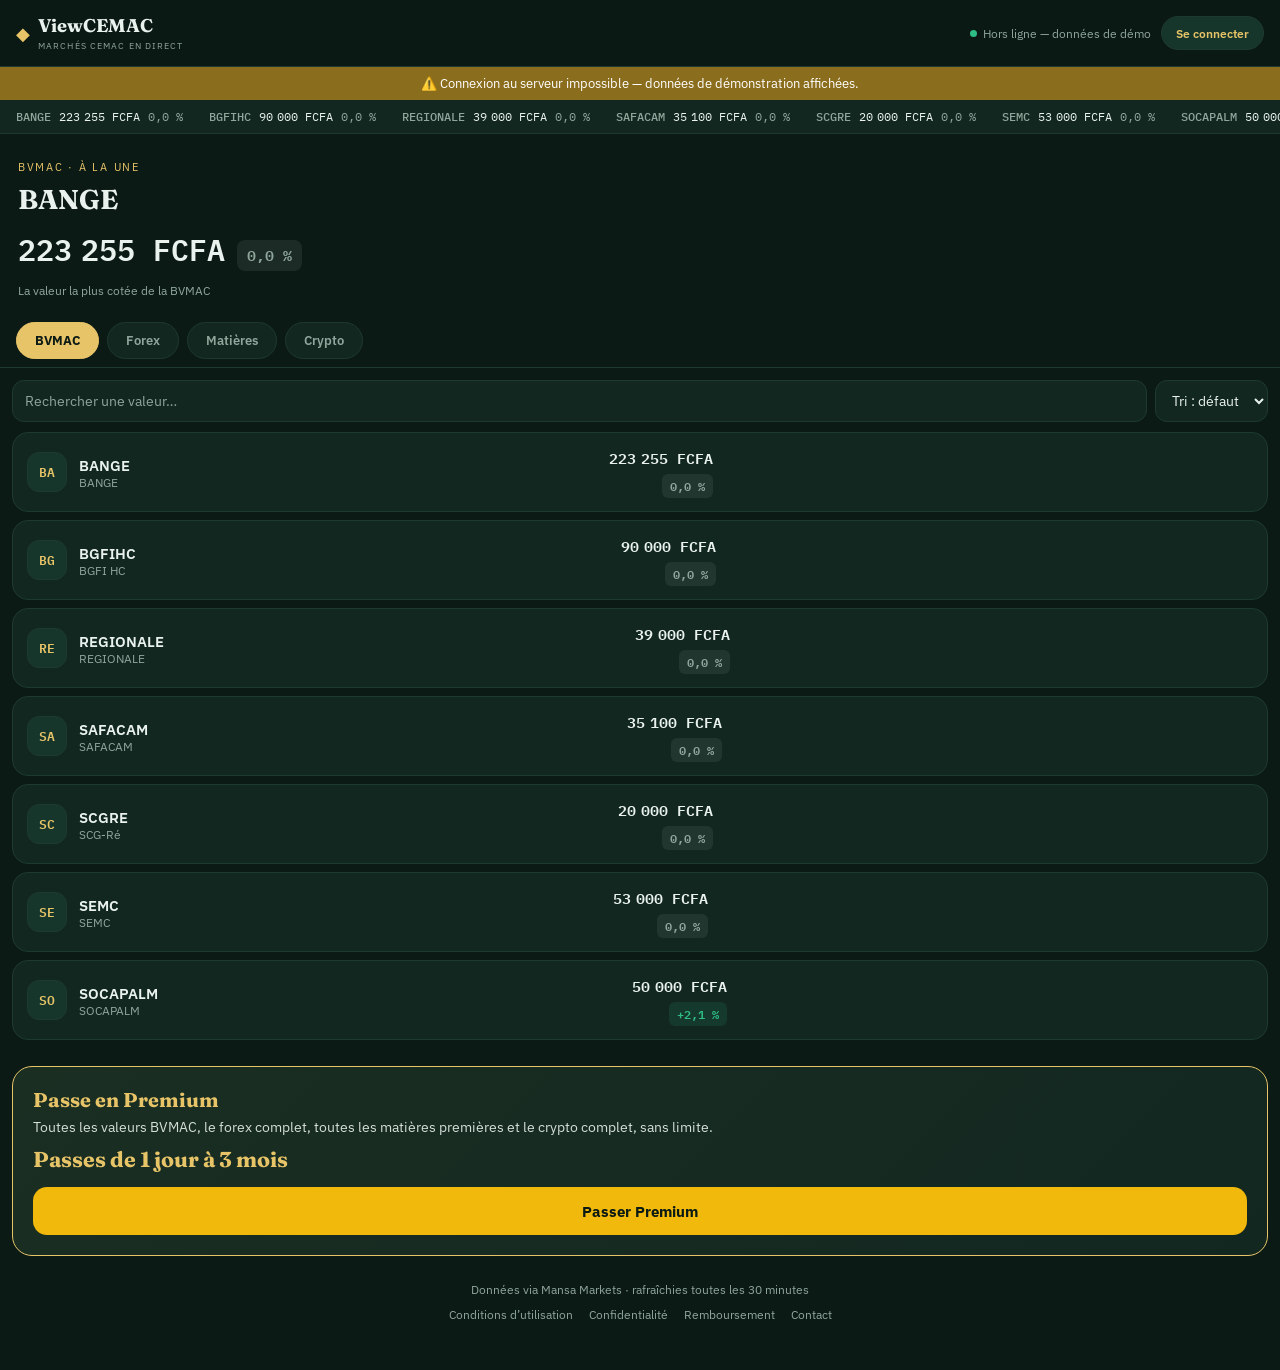
<file: index.html>
<!DOCTYPE html>
<html lang="fr">
<head>
  <meta charset="UTF-8" />
  <meta name="viewport" content="width=device-width, initial-scale=1, viewport-fit=cover" />
  <meta name="theme-color" content="#0C1A15" />
  <meta name="description" content="ViewCEMAC — Cotations BVMAC en direct, forex USD/XAF, matières premières et cryptomonnaies pour la zone CEMAC." />

  <!-- ✅ #18 SEO / Open Graph -->
  <meta property="og:title" content="ViewCEMAC — Le regard sur les marchés CEMAC" />
  <meta property="og:description" content="Cotations BVMAC en direct, forex USD/XAF, matières premières et cryptomonnaies pour la zone CEMAC." />
  <meta property="og:url" content="https://viewcemac.vercel.app" />
  <meta property="og:image" content="https://viewcemac.vercel.app/icons/viewcemac-icon-512.png" />
  <meta property="og:type" content="website" />
  <meta name="twitter:card" content="summary_large_image" />
  <meta name="twitter:title" content="ViewCEMAC — Le regard sur les marchés CEMAC" />
  <meta name="twitter:description" content="Cotations BVMAC en direct, forex USD/XAF, matières premières et cryptomonnaies pour la zone CEMAC." />
  <meta name="twitter:image" content="https://viewcemac.vercel.app/icons/viewcemac-icon-512.png" />

  <title>ViewCEMAC — Le regard sur les marchés CEMAC</title>

  <link rel="manifest" href="manifest.json" />
  <link rel="apple-touch-icon" href="icons/viewcemac-icon-192.png" />
  <link rel="icon" href="icons/viewcemac-icon-192.png" />

  <link rel="preconnect" href="https://fonts.googleapis.com" />
  <link rel="preconnect" href="https://fonts.gstatic.com" crossorigin />
  <link href="https://fonts.googleapis.com/css2?family=Fraunces:opsz,wght@9..144,400;9..144,600;9..144,700&family=IBM+Plex+Sans:wght@400;500;600;700&family=IBM+Plex+Mono:wght@400;500;600&display=swap" rel="stylesheet" />

  <link rel="stylesheet" href="styles.css" />

  <!-- ✅ Pages légales : styles du footer (exigés par le prestataire de paiement) -->
  <style>
    .legal-links {
      display: flex; flex-wrap: wrap; justify-content: center; gap: 6px 16px;
      margin-top: 10px; font-size: 0.72rem;
    }
    .legal-links a { color: var(--dim); text-decoration: none; }
    .legal-links a:hover, .legal-links a:active { color: var(--gold); }
  </style>
</head>
<body>

  <header class="app-header">
    <div class="brand">
      <div class="brand-row">
        <span class="brand-mark" aria-hidden="true">◆</span>
        <div>
          <span class="brand-name">ViewCEMAC</span>
          <span class="brand-slogan">Marchés CEMAC en direct</span>
        </div>
      </div>
    </div>
    <div class="header-right">
      <div class="freshness" id="freshness">
        <span class="dot" aria-hidden="true"></span>
        <span id="freshness-text">Mise à jour…</span>
      </div>
      <button class="account-link" id="password-link" style="display:none" title="Changer le mot de passe">🔑</button>
      <button class="account-link" id="account-link">Compte</button>
    </div>
  </header>

  <section class="pulse-strip" aria-label="Le pouls CEMAC">
    <div class="pulse-track" id="pulse-track"></div>
  </section>

  <main>
    <section class="hero" id="hero">
      <p class="hero-eyebrow">BVMAC · À la une</p>
      <h1 class="hero-name" id="hero-name">—</h1>
      <div class="hero-figures">
        <span class="hero-price" id="hero-price">—</span>
        <span class="hero-change flat" id="hero-change">—</span>
      </div>
      <!-- ✅ #9 : libellé honnête — on ne peut pas calculer la capitalisation
           sans le nombre d'actions, donc le hero met en avant la valeur au
           cours le plus élevé (la "plus cotée"). -->
      <p class="hero-note">La valeur la plus cotée de la BVMAC</p>
    </section>

    <nav class="tabs" aria-label="Marchés">
      <button class="tab is-active" data-market="bvmac">BVMAC</button>
      <button class="tab" data-market="forex">Forex</button>
      <button class="tab" data-market="matieres">Matières</button>
      <!-- ✅ Onglet Crypto : le backend /api/marches/crypto et app.js le gèrent déjà -->
      <button class="tab" data-market="crypto">Crypto</button>
    </nav>

    <!-- ✅ #16 : recherche + tri -->
    <div class="toolbar" role="search">
      <input type="search" id="search-input" placeholder="Rechercher une valeur…" aria-label="Rechercher une valeur" />
      <select id="sort-select" aria-label="Trier les valeurs">
        <option value="default">Tri : défaut</option>
        <option value="name">Nom A→Z</option>
        <option value="price-desc">Cours ↓</option>
        <option value="price-asc">Cours ↑</option>
        <option value="change">Variation</option>
      </select>
    </div>

    <section class="list" id="list" aria-live="polite"></section>

    <section class="premium-card">
      <p class="premium-title">Passe en Premium</p>
      <p class="premium-copy">Toutes les valeurs BVMAC, le forex complet, toutes les matières premières et le crypto complet, sans limite.</p>
      <p class="premium-price">Passes de 1 jour à 3 mois</p>
      <button class="premium-cta">Passer Premium</button>
    </section>
  </main>

  <!-- ✅ Pages légales visibles depuis l’accueil (exigence pawaPay / conformité) -->
  <footer class="app-footer">
    <p>Données via Mansa Markets · rafraîchies toutes les 30 minutes</p>
    <nav class="legal-links" aria-label="Informations légales">
      <a href="/conditions.html">Conditions d’utilisation</a>
      <a href="/privacy.html">Confidentialité</a>
      <a href="/remboursement.html">Remboursement</a>
      <a href="/contact.html">Contact</a>
    </nav>
  </footer>

  <script src="app.js"></script>
</body>
</html>
</file>
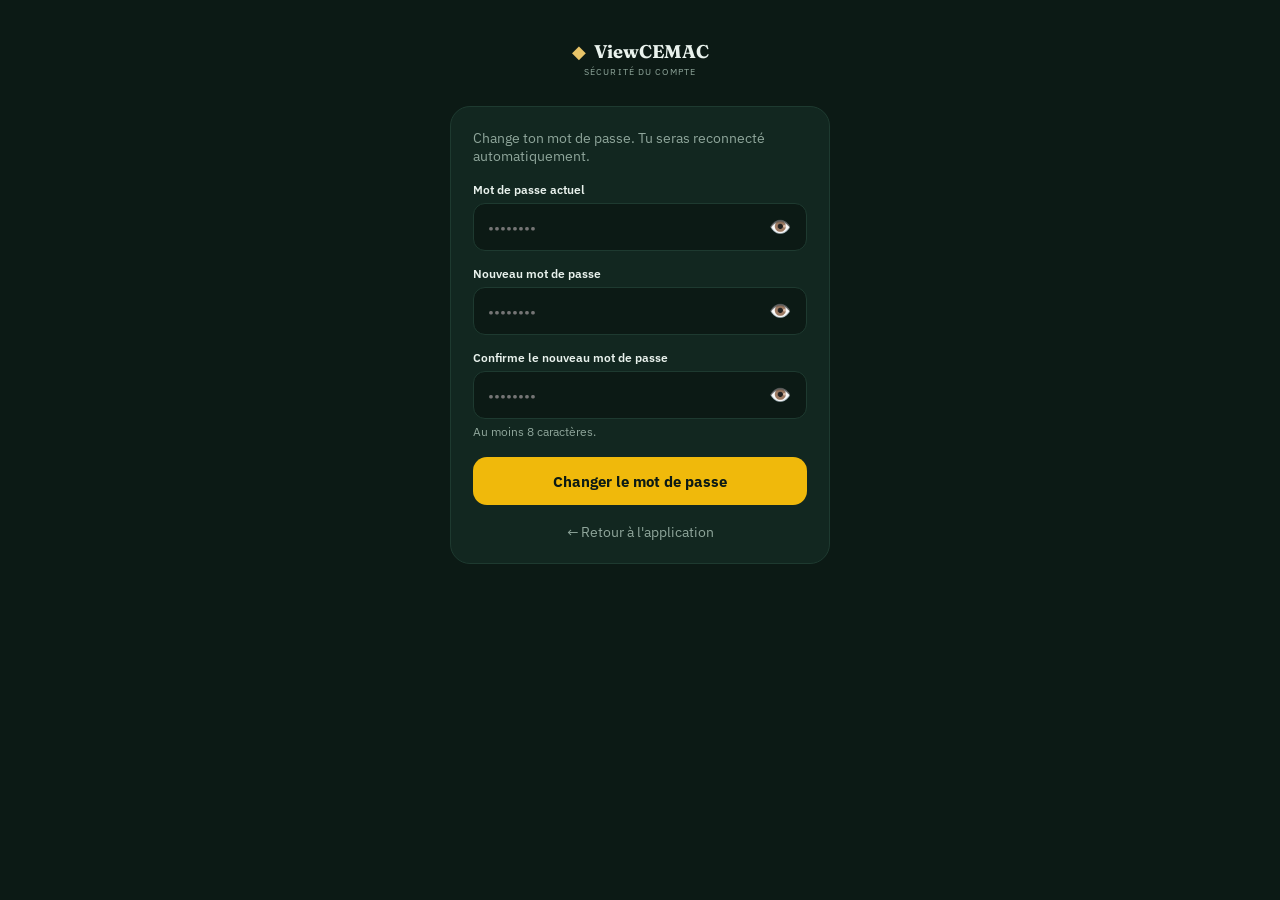
<file: compte.html>
<!DOCTYPE html>
<html lang="fr">
<head>
  <meta charset="UTF-8" />
  <meta name="viewport" content="width=device-width, initial-scale=1, viewport-fit=cover" />
  <meta name="theme-color" content="#0C1A15" />
  <title>ViewCEMAC — Changer le mot de passe</title>
  <link rel="manifest" href="manifest.json" />
  <link rel="apple-touch-icon" href="icons/viewcemac-icon-192.png" />
  <link rel="icon" href="icons/viewcemac-icon-192.png" />
  <link rel="preconnect" href="https://fonts.googleapis.com" />
  <link rel="preconnect" href="https://fonts.gstatic.com" crossorigin />
  <link href="https://fonts.googleapis.com/css2?family=Fraunces:opsz,wght@9..144,400;9..144,600;9..144,700&family=IBM+Plex+Sans:wght@400;500;600;700&family=IBM+Plex+Mono:wght@400;500&display=swap" rel="stylesheet" />
  <link rel="stylesheet" href="styles.css" />
</head>
<body class="auth-body">
  <main class="auth-main">
    <div class="auth-brand">
      <div class="brand-row" style="justify-content:center">
        <span class="brand-mark" aria-hidden="true">◆</span>
        <span class="brand-name">ViewCEMAC</span>
      </div>
      <span class="brand-slogan">Sécurité du compte</span>
    </div>

    <div class="auth-card">
      <p class="auth-subtitle">Change ton mot de passe. Tu seras reconnecté automatiquement.</p>

      <form id="pwd-form" class="auth-form">
        <label class="auth-label" for="ancien">Mot de passe actuel</label>
        <input class="auth-input" type="password" id="ancien" name="ancien"
               placeholder="••••••••" autocomplete="current-password" required />

        <label class="auth-label" for="nouveau">Nouveau mot de passe</label>
        <input class="auth-input" type="password" id="nouveau" name="nouveau"
               placeholder="••••••••" autocomplete="new-password" minlength="8" required />

        <label class="auth-label" for="confirmation">Confirme le nouveau mot de passe</label>
        <input class="auth-input" type="password" id="confirmation" name="confirmation"
               placeholder="••••••••" autocomplete="new-password" minlength="8" required />

        <p class="auth-hint">Au moins 8 caractères.</p>

        <div class="auth-error" id="pwd-error" role="alert"></div>

        <button type="submit" class="auth-submit" id="pwd-submit">Changer le mot de passe</button>
      </form>

      <p style="text-align:center;margin-top:16px">
        <a href="/" style="color:var(--dim);font-size:0.85rem;text-decoration:none">← Retour à l'application</a>
      </p>
    </div>
  </main>

  <!-- ✅ SÉCURITÉ : script externe (requis par la Content-Security-Policy) -->
  <script src="compte.js"></script>
</body>
</html>
</file>
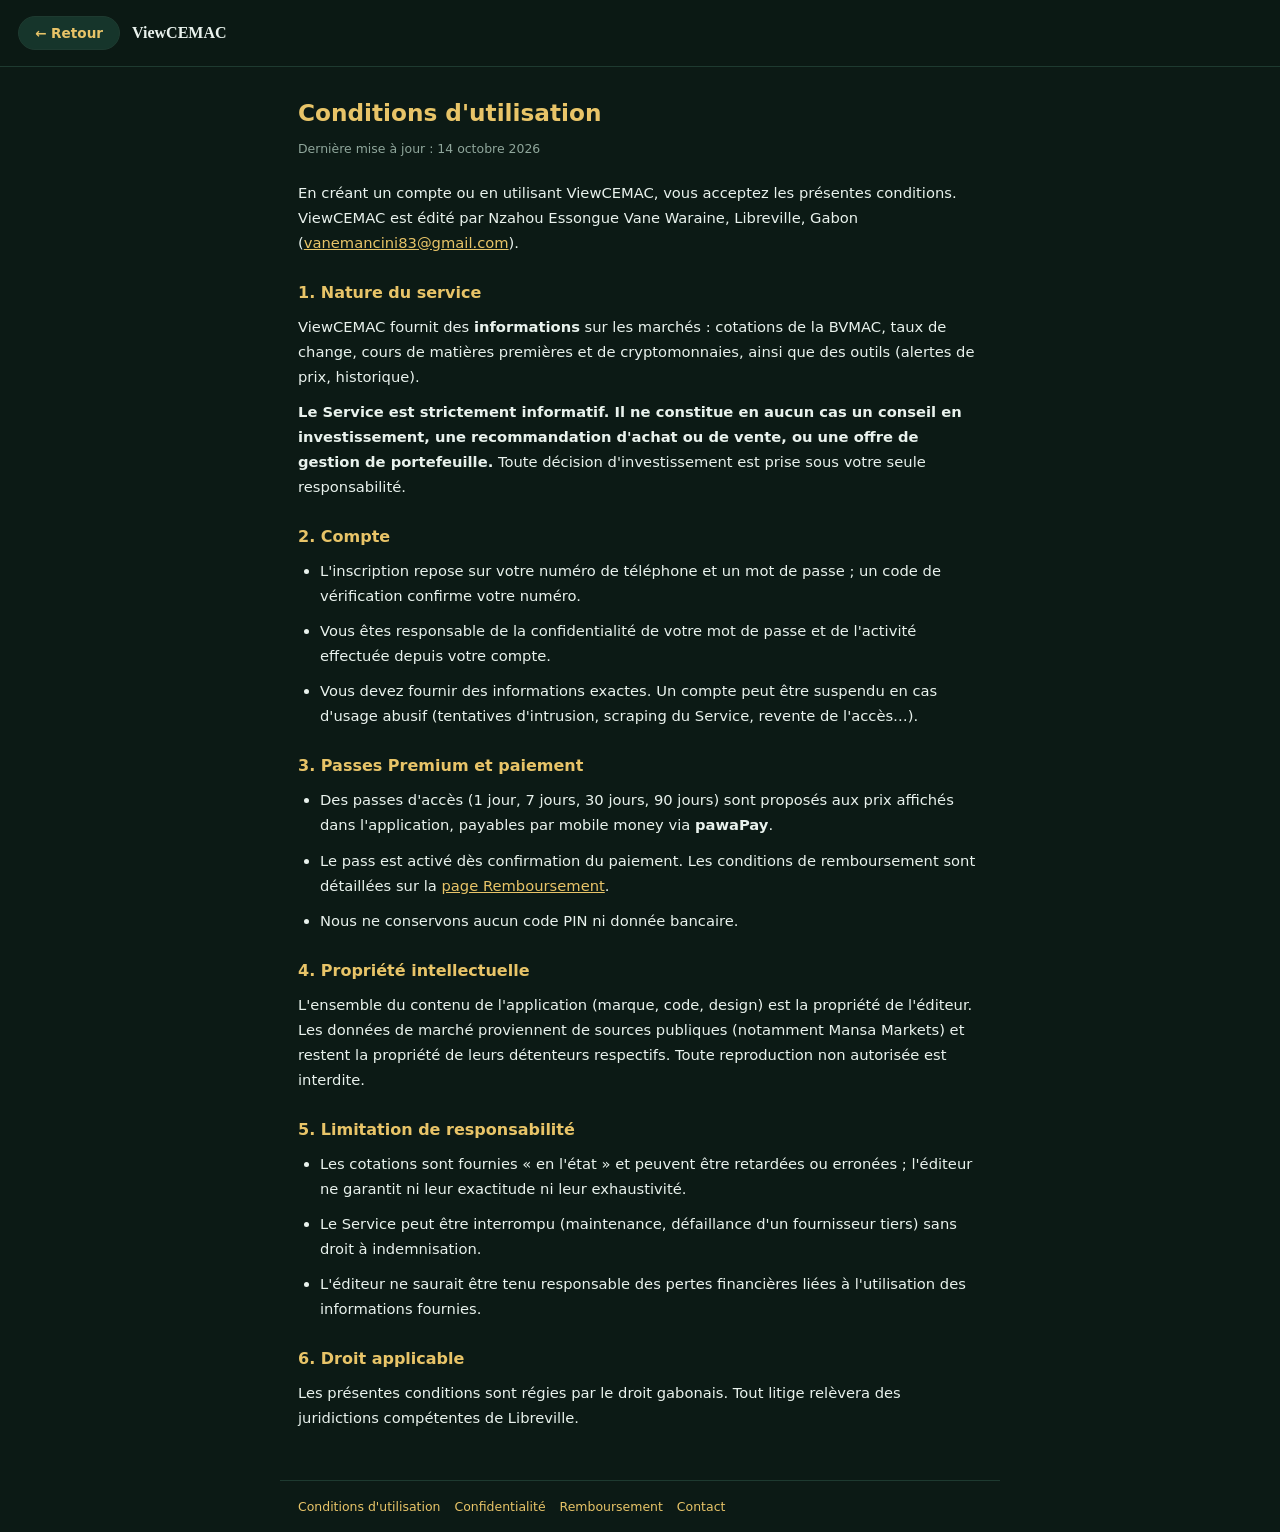
<file: conditions.html>
<!DOCTYPE html>
<html lang="fr">
<head>
  <meta charset="UTF-8" />
  <meta name="viewport" content="width=device-width, initial-scale=1" />
  <meta name="theme-color" content="#0C1A15" />
  <meta name="description" content="Conditions d'utilisation — ViewCEMAC" />
  <title>Conditions d'utilisation — ViewCEMAC</title>

  <style>
    :root { --bg:#0C1A15; --panel:#122720; --border:#1E3A30; --gold:#E8C468; --text:#E9F2ED; --dim:#8FA69B; }
    * { margin:0; padding:0; box-sizing:border-box; }
    body { background:var(--bg); color:var(--text); font-family:'IBM Plex Sans',system-ui,-apple-system,sans-serif; min-height:100vh; }
    header { display:flex; align-items:center; gap:12px; padding:16px 18px; border-bottom:1px solid var(--border); position:sticky; top:0; background:rgba(12,26,21,.95); backdrop-filter:blur(8px); }
    .back { background:#16352B; border:1px solid var(--border); color:var(--gold); font-size:.85rem; font-weight:600; padding:8px 16px; border-radius:999px; text-decoration:none; }
    .brand { font-family:Georgia,serif; font-weight:700; }
    main { max-width:720px; margin:0 auto; padding:26px 18px 40px; line-height:1.7; font-size:.92rem; }
    h1 { font-size:1.45rem; color:var(--gold); margin-bottom:6px; }
    .maj { color:var(--dim); font-size:.78rem; margin-bottom:20px; }
    h2 { font-size:1rem; color:var(--gold); margin:24px 0 8px; }
    p, li { margin-bottom:10px; }
    ul, ol { padding-left:22px; margin-bottom:12px; }
    strong { color:var(--text); }
    a { color:var(--gold); }
    footer { max-width:720px; margin:0 auto; padding:18px; border-top:1px solid var(--border); display:flex; flex-wrap:wrap; gap:14px; font-size:.78rem; color:var(--dim); }
    footer a { color:var(--gold); text-decoration:none; }
  </style>

</head>
<body>
  <header>
    <a class="back" href="/">← Retour</a>
    <span class="brand">ViewCEMAC</span>
  </header>

  <main>
    <h1>Conditions d'utilisation</h1>
    <p class="maj">Dernière mise à jour : 14 octobre 2026</p>

    <p>En créant un compte ou en utilisant ViewCEMAC, vous acceptez les présentes conditions. ViewCEMAC est édité par Nzahou Essongue Vane Waraine, Libreville, Gabon (<a href="mailto:vanemancini83@gmail.com">vanemancini83@gmail.com</a>).</p>

    <h2>1. Nature du service</h2>
    <p>ViewCEMAC fournit des <strong>informations</strong> sur les marchés : cotations de la BVMAC, taux de change, cours de matières premières et de cryptomonnaies, ainsi que des outils (alertes de prix, historique).</p>
    <p><strong>Le Service est strictement informatif. Il ne constitue en aucun cas un conseil en investissement, une recommandation d'achat ou de vente, ou une offre de gestion de portefeuille.</strong> Toute décision d'investissement est prise sous votre seule responsabilité.</p>

    <h2>2. Compte</h2>
    <ul>
      <li>L'inscription repose sur votre numéro de téléphone et un mot de passe ; un code de vérification confirme votre numéro.</li>
      <li>Vous êtes responsable de la confidentialité de votre mot de passe et de l'activité effectuée depuis votre compte.</li>
      <li>Vous devez fournir des informations exactes. Un compte peut être suspendu en cas d'usage abusif (tentatives d'intrusion, scraping du Service, revente de l'accès…).</li>
    </ul>

    <h2>3. Passes Premium et paiement</h2>
    <ul>
      <li>Des passes d'accès (1 jour, 7 jours, 30 jours, 90 jours) sont proposés aux prix affichés dans l'application, payables par mobile money via <strong>pawaPay</strong>.</li>
      <li>Le pass est activé dès confirmation du paiement. Les conditions de remboursement sont détaillées sur la <a href="/remboursement.html">page Remboursement</a>.</li>
      <li>Nous ne conservons aucun code PIN ni donnée bancaire.</li>
    </ul>

    <h2>4. Propriété intellectuelle</h2>
    <p>L'ensemble du contenu de l'application (marque, code, design) est la propriété de l'éditeur. Les données de marché proviennent de sources publiques (notamment Mansa Markets) et restent la propriété de leurs détenteurs respectifs. Toute reproduction non autorisée est interdite.</p>

    <h2>5. Limitation de responsabilité</h2>
    <ul>
      <li>Les cotations sont fournies « en l'état » et peuvent être retardées ou erronées ; l'éditeur ne garantit ni leur exactitude ni leur exhaustivité.</li>
      <li>Le Service peut être interrompu (maintenance, défaillance d'un fournisseur tiers) sans droit à indemnisation.</li>
      <li>L'éditeur ne saurait être tenu responsable des pertes financières liées à l'utilisation des informations fournies.</li>
    </ul>

    <h2>6. Droit applicable</h2>
    <p>Les présentes conditions sont régies par le droit gabonais. Tout litige relèvera des juridictions compétentes de Libreville.</p>

  </main>
  <footer>
    <a href="/conditions.html">Conditions d'utilisation</a>
    <a href="/privacy.html">Confidentialité</a>
    <a href="/remboursement.html">Remboursement</a>
    <a href="/contact.html">Contact</a>
  </footer>

</body>
</html>
</file>
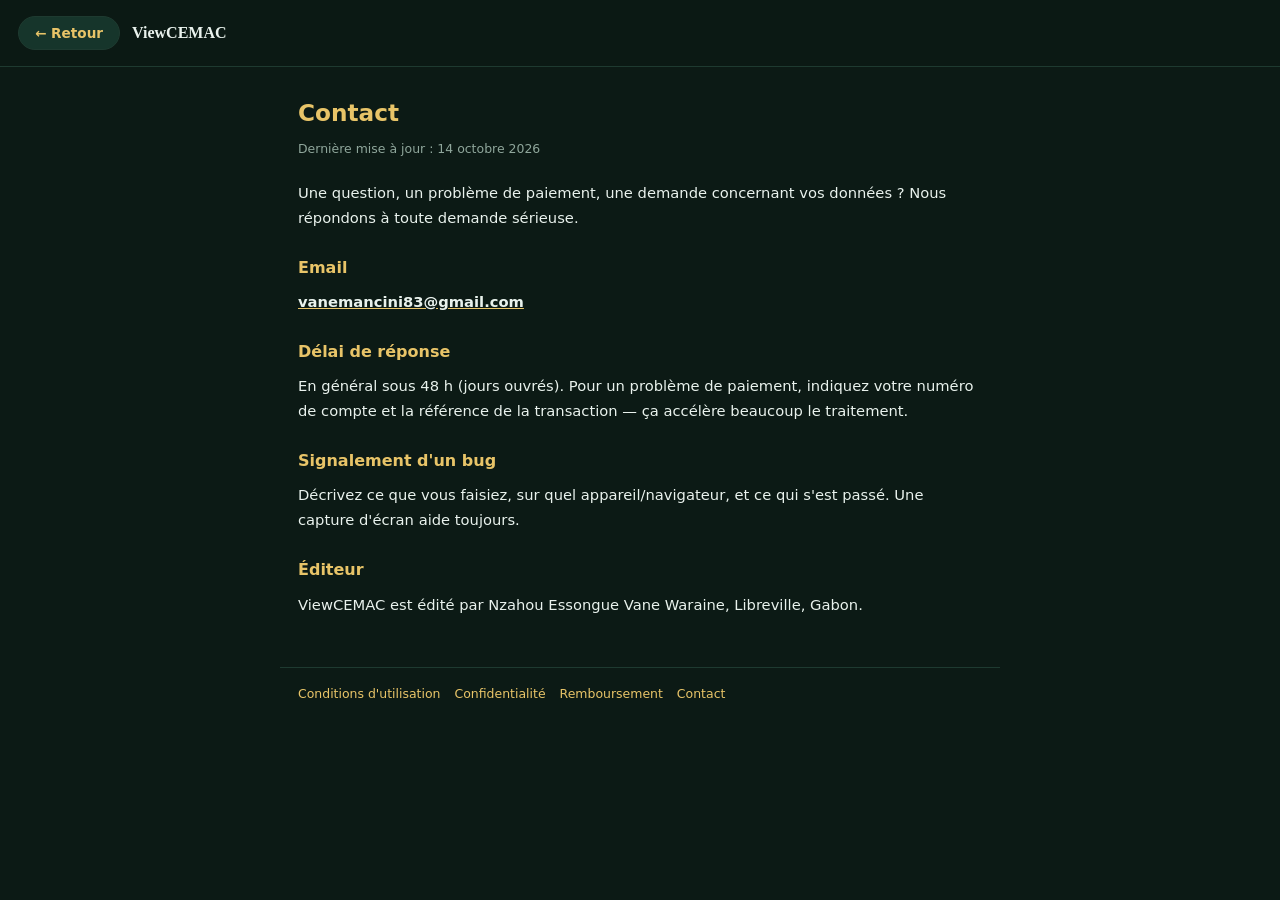
<file: contact.html>
<!DOCTYPE html>
<html lang="fr">
<head>
  <meta charset="UTF-8" />
  <meta name="viewport" content="width=device-width, initial-scale=1" />
  <meta name="theme-color" content="#0C1A15" />
  <meta name="description" content="Contact — ViewCEMAC" />
  <title>Contact — ViewCEMAC</title>

  <style>
    :root { --bg:#0C1A15; --panel:#122720; --border:#1E3A30; --gold:#E8C468; --text:#E9F2ED; --dim:#8FA69B; }
    * { margin:0; padding:0; box-sizing:border-box; }
    body { background:var(--bg); color:var(--text); font-family:'IBM Plex Sans',system-ui,-apple-system,sans-serif; min-height:100vh; }
    header { display:flex; align-items:center; gap:12px; padding:16px 18px; border-bottom:1px solid var(--border); position:sticky; top:0; background:rgba(12,26,21,.95); backdrop-filter:blur(8px); }
    .back { background:#16352B; border:1px solid var(--border); color:var(--gold); font-size:.85rem; font-weight:600; padding:8px 16px; border-radius:999px; text-decoration:none; }
    .brand { font-family:Georgia,serif; font-weight:700; }
    main { max-width:720px; margin:0 auto; padding:26px 18px 40px; line-height:1.7; font-size:.92rem; }
    h1 { font-size:1.45rem; color:var(--gold); margin-bottom:6px; }
    .maj { color:var(--dim); font-size:.78rem; margin-bottom:20px; }
    h2 { font-size:1rem; color:var(--gold); margin:24px 0 8px; }
    p, li { margin-bottom:10px; }
    ul, ol { padding-left:22px; margin-bottom:12px; }
    strong { color:var(--text); }
    a { color:var(--gold); }
    footer { max-width:720px; margin:0 auto; padding:18px; border-top:1px solid var(--border); display:flex; flex-wrap:wrap; gap:14px; font-size:.78rem; color:var(--dim); }
    footer a { color:var(--gold); text-decoration:none; }
  </style>

</head>
<body>
  <header>
    <a class="back" href="/">← Retour</a>
    <span class="brand">ViewCEMAC</span>
  </header>

  <main>
    <h1>Contact</h1>
    <p class="maj">Dernière mise à jour : 14 octobre 2026</p>

    <p>Une question, un problème de paiement, une demande concernant vos données ? Nous répondons à toute demande sérieuse.</p>

    <h2>Email</h2>
    <p><a href="mailto:vanemancini83@gmail.com"><strong>vanemancini83@gmail.com</strong></a></p>

    <h2>Délai de réponse</h2>
    <p>En général sous 48 h (jours ouvrés). Pour un problème de paiement, indiquez votre numéro de compte et la référence de la transaction — ça accélère beaucoup le traitement.</p>

    <h2>Signalement d'un bug</h2>
    <p>Décrivez ce que vous faisiez, sur quel appareil/navigateur, et ce qui s'est passé. Une capture d'écran aide toujours.</p>

    <h2>Éditeur</h2>
    <p>ViewCEMAC est édité par Nzahou Essongue Vane Waraine, Libreville, Gabon.</p>

  </main>
  <footer>
    <a href="/conditions.html">Conditions d'utilisation</a>
    <a href="/privacy.html">Confidentialité</a>
    <a href="/remboursement.html">Remboursement</a>
    <a href="/contact.html">Contact</a>
  </footer>

</body>
</html>
</file>
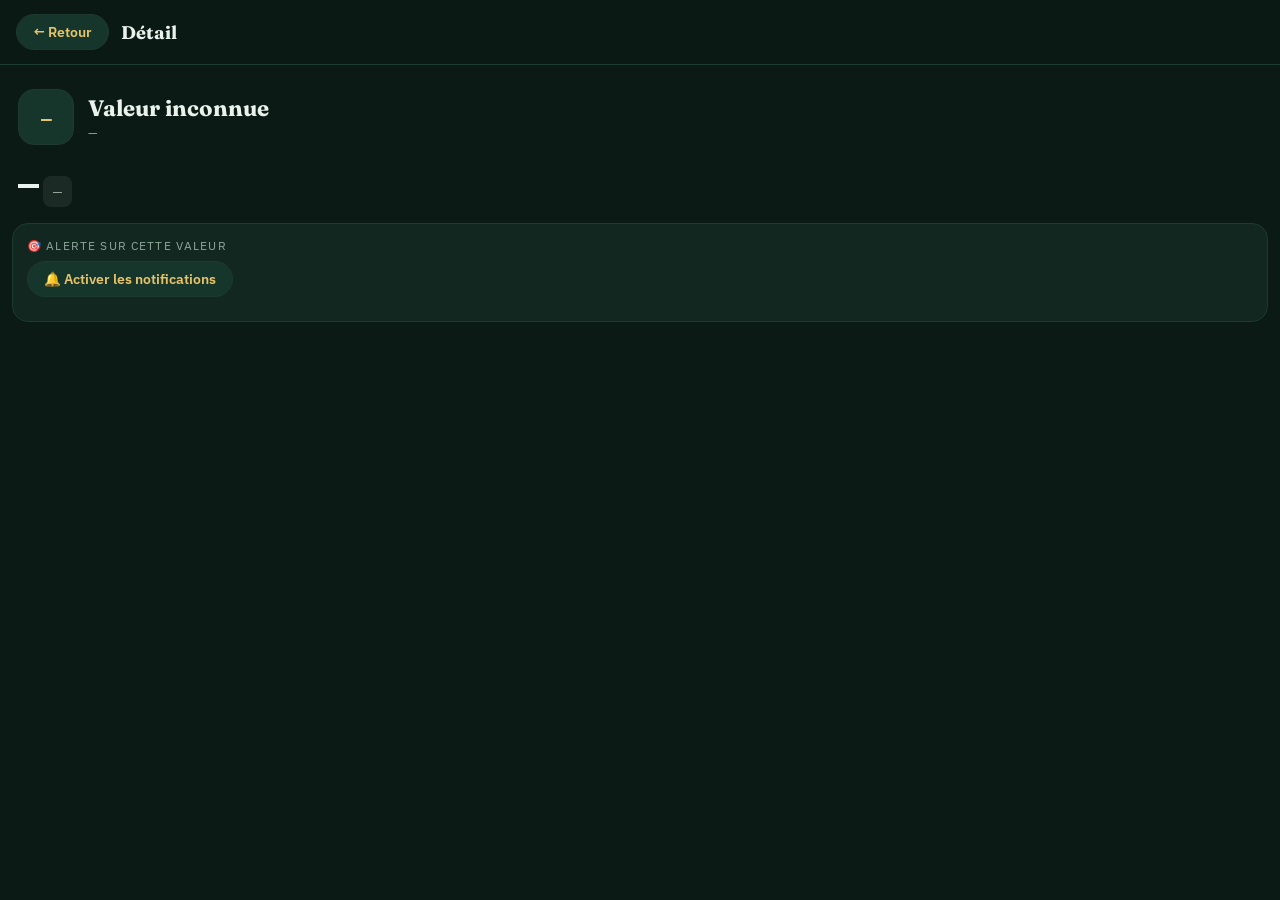
<file: detail.html>
<!DOCTYPE html>
<html lang="fr">
<head>
  <meta charset="UTF-8" />
  <meta name="viewport" content="width=device-width, initial-scale=1, viewport-fit=cover" />
  <meta name="theme-color" content="#0C1A15" />
  <meta name="description" content="Détail d'une valeur ViewCEMAC — cours, variation, volume, historique." />
  <title>ViewCEMAC — Détail</title>
  <link rel="manifest" href="manifest.json" />
  <link rel="apple-touch-icon" href="icons/viewcemac-icon-192.png" />
  <link rel="icon" href="icons/viewcemac-icon-192.png" />
  <link rel="preconnect" href="https://fonts.googleapis.com" />
  <link rel="preconnect" href="https://fonts.gstatic.com" crossorigin />
  <link href="https://fonts.googleapis.com/css2?family=Fraunces:opsz,wght@9..144,400;9..144,600;9..144,700&family=IBM+Plex+Sans:wght@400;500;600;700&family=IBM+Plex+Mono:wght@400;500;600&display=swap" rel="stylesheet" />
  <link rel="stylesheet" href="styles.css" />
  <style>
    .detail-top { display: flex; align-items: center; gap: 12px; padding: 20px 18px 0; }
    .detail-back { background: var(--panel-2); border: 1px solid var(--border); color: var(--gold);
      font-family: 'IBM Plex Sans', sans-serif; font-size: 0.85rem; font-weight: 600;
      padding: 8px 16px; border-radius: 999px; cursor: pointer; text-decoration: none; }
    .detail-id { display: flex; align-items: center; gap: 14px; padding: 24px 18px 8px; }
    .detail-id .m-row__avatar { width: 56px; height: 56px; font-size: 1.1rem; border-radius: 16px; }
    .detail-figures { padding: 4px 18px 14px; }
    .detail-figures .hero-price { font-size: 2.2rem; }
    .d-chart-wrap { margin: 0 12px; background: var(--panel); border: 1px solid var(--border);
      border-radius: var(--radius); padding: 14px; }
    .d-chart-title { font-size: 0.72rem; letter-spacing: 0.1em; text-transform: uppercase;
      color: var(--dim); margin-bottom: 8px; }
    #d-chart { width: 100%; height: 160px; display: block; }
    .info-rows { padding: 12px; display: flex; flex-direction: column; gap: 8px; }
    .info-row { display: flex; justify-content: space-between; align-items: center;
      background: var(--panel); border: 1px solid var(--border); border-radius: var(--radius);
      padding: 13px 14px; font-size: 0.88rem; }
    .info-row span:first-child { color: var(--dim); }
    .info-row span:last-child { font-family: 'IBM Plex Mono', monospace; font-weight: 600; }
    .detail-note { display: none; margin: 12px; padding: 12px 14px; font-size: 0.78rem;
      color: var(--dim); border: 1px dashed var(--border); border-radius: var(--radius); }
  </style>
</head>
<body>
  <header class="app-header">
    <div class="detail-top" style="padding:0">
      <a class="detail-back" href="/">← Retour</a>
      <span class="brand-name" style="font-family:'Fraunces',serif;font-weight:700">Détail</span>
    </div>
  </header>

  <main>
    <section class="detail-id">
      <div class="m-row__avatar" id="d-avatar">—</div>
      <div>
        <p class="hero-name" id="d-name" style="font-size:1.4rem;margin:0">—</p>
        <p class="hero-note" id="d-market" style="margin:2px 0 0">—</p>
      </div>
    </section>

    <section class="detail-figures">
      <span class="hero-price" id="d-price">—</span>
      <span class="hero-change flat" id="d-change">—</span>
    </section>

    <!-- ✅ #13 : sparkline d'historique (canvas, dessiné par detail.js) -->
    <section class="d-chart-wrap" id="d-chart-wrap" style="display:none">
      <p class="d-chart-title">Historique</p>
      <canvas id="d-chart" height="160" aria-label="Graphique d'historique du cours"></canvas>
    </section>

    <p class="detail-note" id="d-chart-note">📊 L'historique se construit progressivement — reviens dans quelques heures pour voir la courbe.</p>

    <!-- ✅ #17 : alertes de prix + notifications push -->
    <section class="d-chart-wrap" id="alerte-section">
      <p class="d-chart-title">🎯 Alerte sur cette valeur</p>
      <button class="detail-back" id="btn-notif" type="button">🔔 Activer les notifications</button>
      <div id="alerte-form" style="display:none;margin-top:10px">
        <div style="display:flex;gap:8px;flex-wrap:wrap">
          <select id="alerte-direction" style="flex:1;min-width:120px;background:var(--panel-2);border:1px solid var(--border);color:var(--text);border-radius:10px;padding:10px;font-family:'IBM Plex Sans',sans-serif">
            <option value="au-dessus">Au-dessus de</option>
            <option value="en-dessous">En dessous de</option>
          </select>
          <input type="number" id="alerte-prix" placeholder="Prix cible" min="1" step="any"
                 style="flex:1;min-width:110px;background:var(--panel-2);border:1px solid var(--border);color:var(--text);border-radius:10px;padding:10px;font-family:'IBM Plex Mono',monospace" />
          <button class="detail-back" id="alerte-creer" type="button" style="flex:1;min-width:110px;text-align:center">Créer l'alerte</button>
        </div>
      </div>
      <p id="alerte-msg" style="font-size:0.8rem;margin-top:8px;color:var(--gold)"></p>
      <div id="alerte-liste" style="margin-top:10px;display:flex;flex-direction:column;gap:6px"></div>
    </section>

    <section class="info-rows" id="d-info" aria-live="polite"></section>
  </main>

  <script src="detail.js"></script>
</body>
</html>
</file>
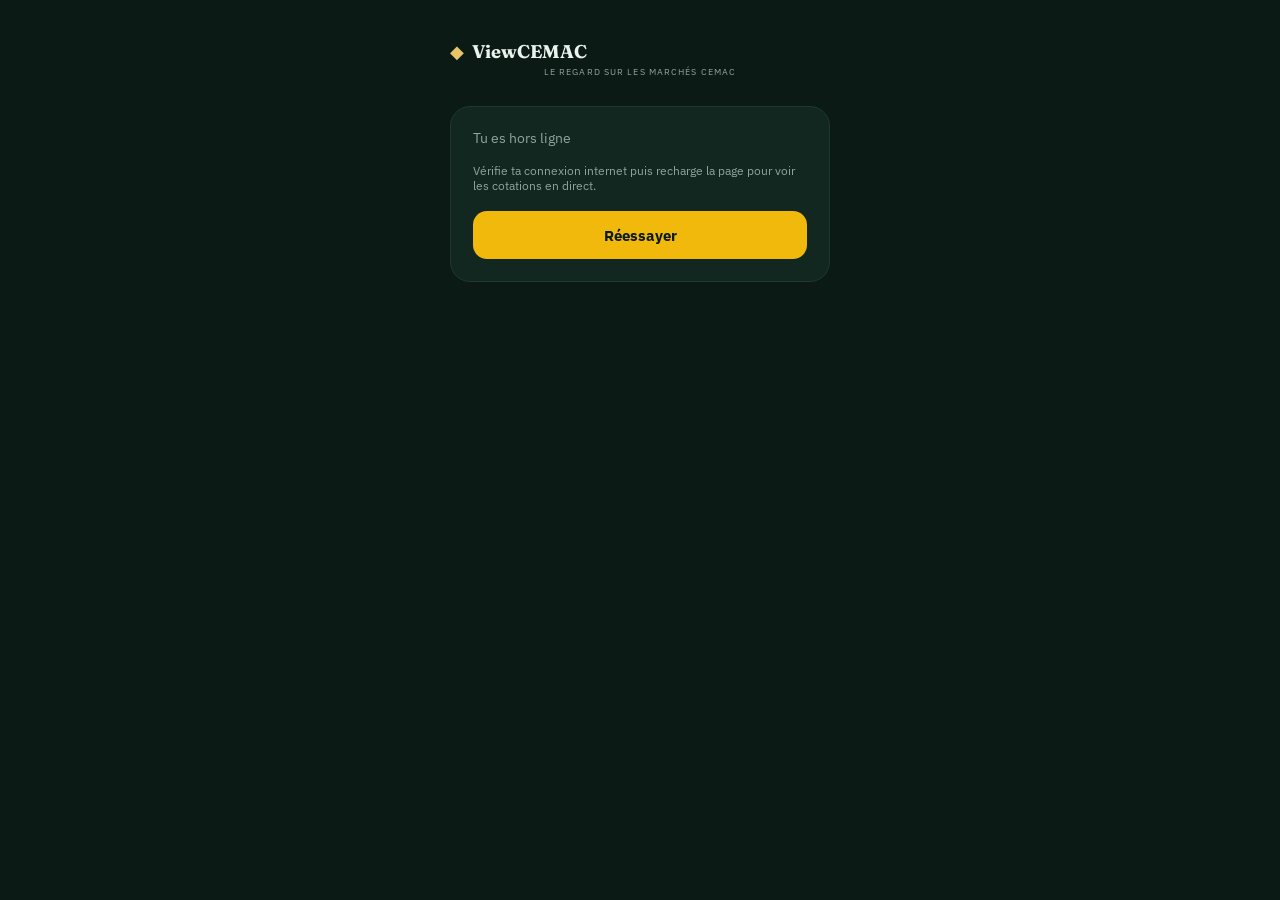
<file: offline.html>
<!DOCTYPE html>
<html lang="fr">
<head>
  <meta charset="UTF-8" />
  <meta name="viewport" content="width=device-width, initial-scale=1, viewport-fit=cover" />
  <meta name="theme-color" content="#0F2B22" />
  <title>ViewCEMAC — Hors ligne</title>
  <link rel="manifest" href="manifest.json" />
  <link rel="icon" href="icons/viewcemac-icon-192.png" />
  <link href="https://fonts.googleapis.com/css2?family=Fraunces:opsz,wght@9..144,600&family=IBM+Plex+Sans:wght@400;500;600&display=swap" rel="stylesheet" />
  <link rel="stylesheet" href="styles.css" />
</head>
<body class="auth-body">
  <main class="auth-main">
    <div class="auth-brand">
      <div class="brand-row">
        <span class="brand-mark" aria-hidden="true">◆</span>
        <span class="brand-name">ViewCEMAC</span>
      </div>
      <span class="brand-slogan">Le regard sur les marchés CEMAC</span>
    </div>
    <div class="auth-card">
      <p class="auth-subtitle">Tu es hors ligne</p>
      <p class="auth-hint">Vérifie ta connexion internet puis recharge la page pour voir les cotations en direct.</p>
      <button class="auth-submit" onclick="location.reload()">Réessayer</button>
    </div>
  </main>
</body>
</html>
</file>
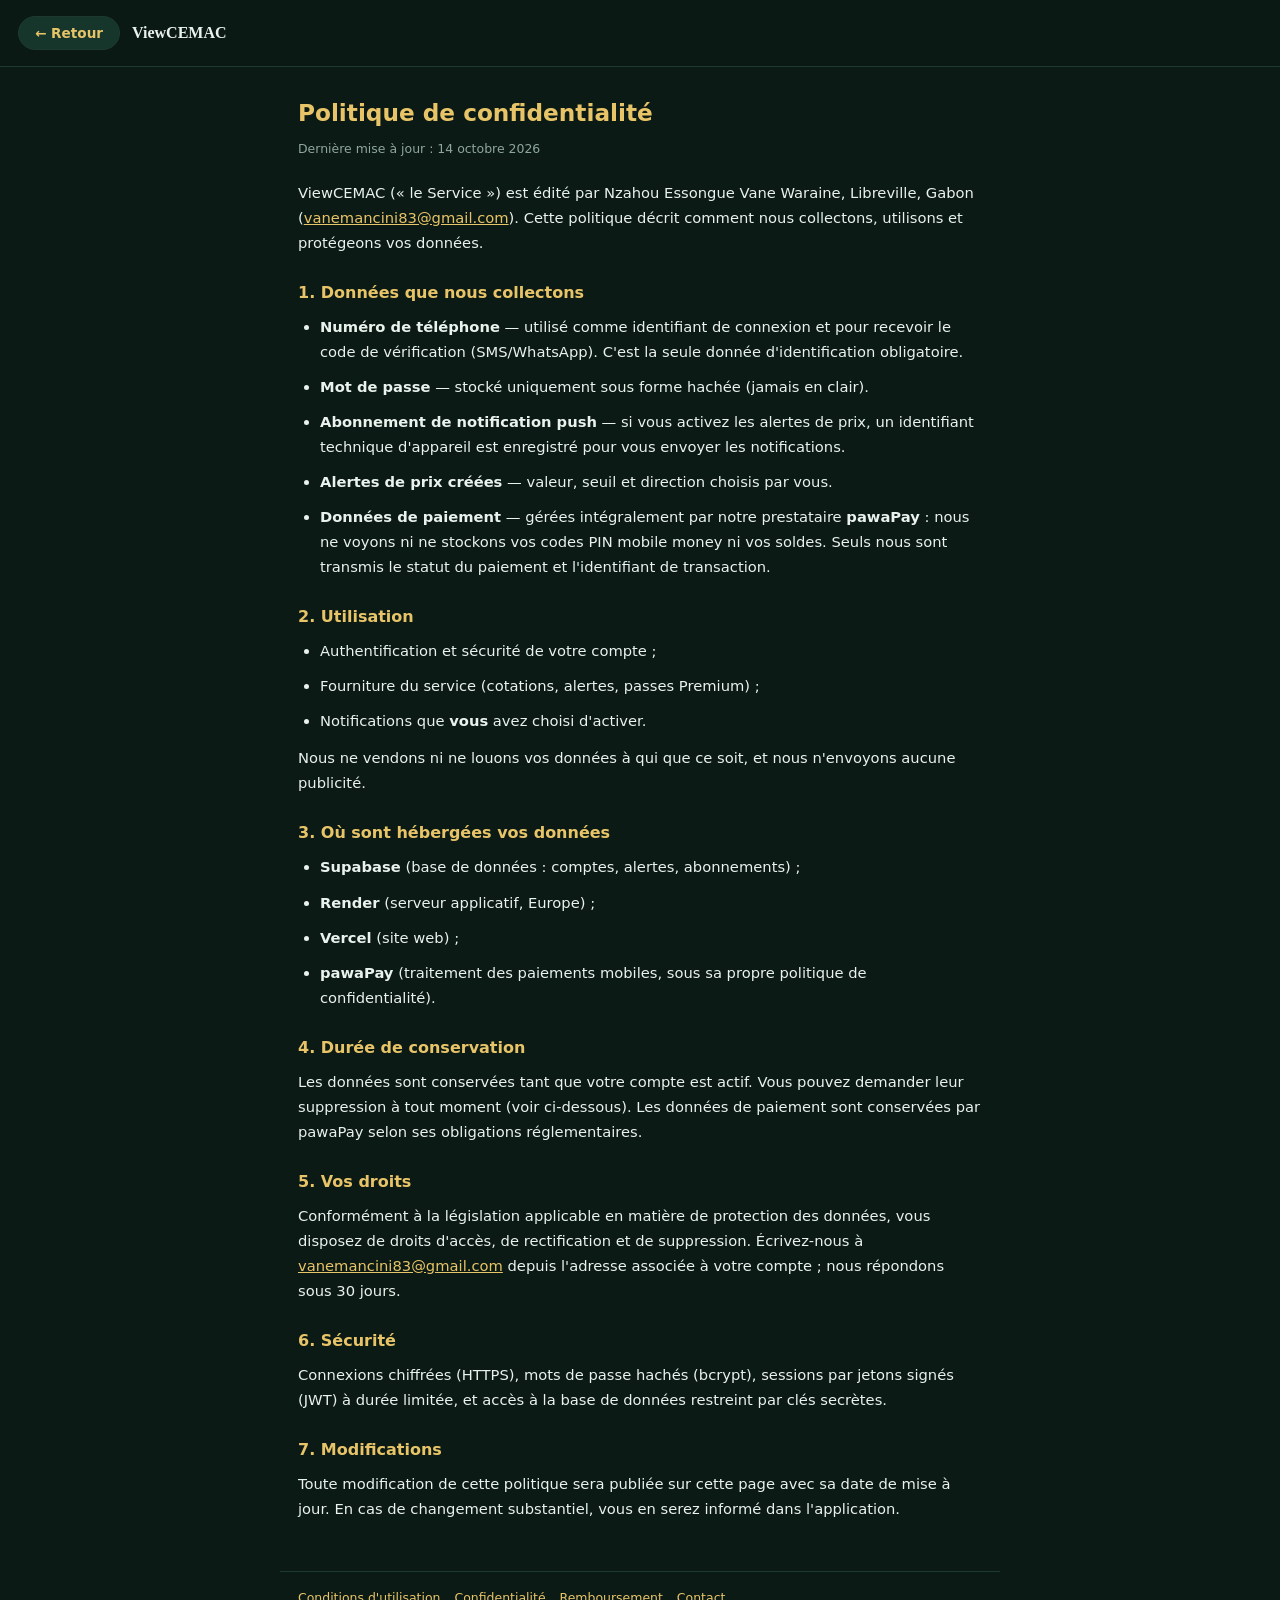
<file: privacy.html>
<!DOCTYPE html>
<html lang="fr">
<head>
  <meta charset="UTF-8" />
  <meta name="viewport" content="width=device-width, initial-scale=1" />
  <meta name="theme-color" content="#0C1A15" />
  <meta name="description" content="Politique de confidentialité — ViewCEMAC" />
  <title>Politique de confidentialité — ViewCEMAC</title>

  <style>
    :root { --bg:#0C1A15; --panel:#122720; --border:#1E3A30; --gold:#E8C468; --text:#E9F2ED; --dim:#8FA69B; }
    * { margin:0; padding:0; box-sizing:border-box; }
    body { background:var(--bg); color:var(--text); font-family:'IBM Plex Sans',system-ui,-apple-system,sans-serif; min-height:100vh; }
    header { display:flex; align-items:center; gap:12px; padding:16px 18px; border-bottom:1px solid var(--border); position:sticky; top:0; background:rgba(12,26,21,.95); backdrop-filter:blur(8px); }
    .back { background:#16352B; border:1px solid var(--border); color:var(--gold); font-size:.85rem; font-weight:600; padding:8px 16px; border-radius:999px; text-decoration:none; }
    .brand { font-family:Georgia,serif; font-weight:700; }
    main { max-width:720px; margin:0 auto; padding:26px 18px 40px; line-height:1.7; font-size:.92rem; }
    h1 { font-size:1.45rem; color:var(--gold); margin-bottom:6px; }
    .maj { color:var(--dim); font-size:.78rem; margin-bottom:20px; }
    h2 { font-size:1rem; color:var(--gold); margin:24px 0 8px; }
    p, li { margin-bottom:10px; }
    ul, ol { padding-left:22px; margin-bottom:12px; }
    strong { color:var(--text); }
    a { color:var(--gold); }
    footer { max-width:720px; margin:0 auto; padding:18px; border-top:1px solid var(--border); display:flex; flex-wrap:wrap; gap:14px; font-size:.78rem; color:var(--dim); }
    footer a { color:var(--gold); text-decoration:none; }
  </style>

</head>
<body>
  <header>
    <a class="back" href="/">← Retour</a>
    <span class="brand">ViewCEMAC</span>
  </header>

  <main>
    <h1>Politique de confidentialité</h1>
    <p class="maj">Dernière mise à jour : 14 octobre 2026</p>

    <p>ViewCEMAC (« le Service ») est édité par Nzahou Essongue Vane Waraine, Libreville, Gabon (<a href="mailto:vanemancini83@gmail.com">vanemancini83@gmail.com</a>). Cette politique décrit comment nous collectons, utilisons et protégeons vos données.</p>

    <h2>1. Données que nous collectons</h2>
    <ul>
      <li><strong>Numéro de téléphone</strong> — utilisé comme identifiant de connexion et pour recevoir le code de vérification (SMS/WhatsApp). C'est la seule donnée d'identification obligatoire.</li>
      <li><strong>Mot de passe</strong> — stocké uniquement sous forme hachée (jamais en clair).</li>
      <li><strong>Abonnement de notification push</strong> — si vous activez les alertes de prix, un identifiant technique d'appareil est enregistré pour vous envoyer les notifications.</li>
      <li><strong>Alertes de prix créées</strong> — valeur, seuil et direction choisis par vous.</li>
      <li><strong>Données de paiement</strong> — gérées intégralement par notre prestataire <strong>pawaPay</strong> : nous ne voyons ni ne stockons vos codes PIN mobile money ni vos soldes. Seuls nous sont transmis le statut du paiement et l'identifiant de transaction.</li>
    </ul>

    <h2>2. Utilisation</h2>
    <ul>
      <li>Authentification et sécurité de votre compte ;</li>
      <li>Fourniture du service (cotations, alertes, passes Premium) ;</li>
      <li>Notifications que <strong>vous</strong> avez choisi d'activer.</li>
    </ul>
    <p>Nous ne vendons ni ne louons vos données à qui que ce soit, et nous n'envoyons aucune publicité.</p>

    <h2>3. Où sont hébergées vos données</h2>
    <ul>
      <li><strong>Supabase</strong> (base de données : comptes, alertes, abonnements) ;</li>
      <li><strong>Render</strong> (serveur applicatif, Europe) ;</li>
      <li><strong>Vercel</strong> (site web) ;</li>
      <li><strong>pawaPay</strong> (traitement des paiements mobiles, sous sa propre politique de confidentialité).</li>
    </ul>

    <h2>4. Durée de conservation</h2>
    <p>Les données sont conservées tant que votre compte est actif. Vous pouvez demander leur suppression à tout moment (voir ci-dessous). Les données de paiement sont conservées par pawaPay selon ses obligations réglementaires.</p>

    <h2>5. Vos droits</h2>
    <p>Conformément à la législation applicable en matière de protection des données, vous disposez de droits d'accès, de rectification et de suppression. Écrivez-nous à <a href="mailto:vanemancini83@gmail.com">vanemancini83@gmail.com</a> depuis l'adresse associée à votre compte ; nous répondons sous 30 jours.</p>

    <h2>6. Sécurité</h2>
    <p>Connexions chiffrées (HTTPS), mots de passe hachés (bcrypt), sessions par jetons signés (JWT) à durée limitée, et accès à la base de données restreint par clés secrètes.</p>

    <h2>7. Modifications</h2>
    <p>Toute modification de cette politique sera publiée sur cette page avec sa date de mise à jour. En cas de changement substantiel, vous en serez informé dans l'application.</p>

  </main>
  <footer>
    <a href="/conditions.html">Conditions d'utilisation</a>
    <a href="/privacy.html">Confidentialité</a>
    <a href="/remboursement.html">Remboursement</a>
    <a href="/contact.html">Contact</a>
  </footer>

</body>
</html>
</file>
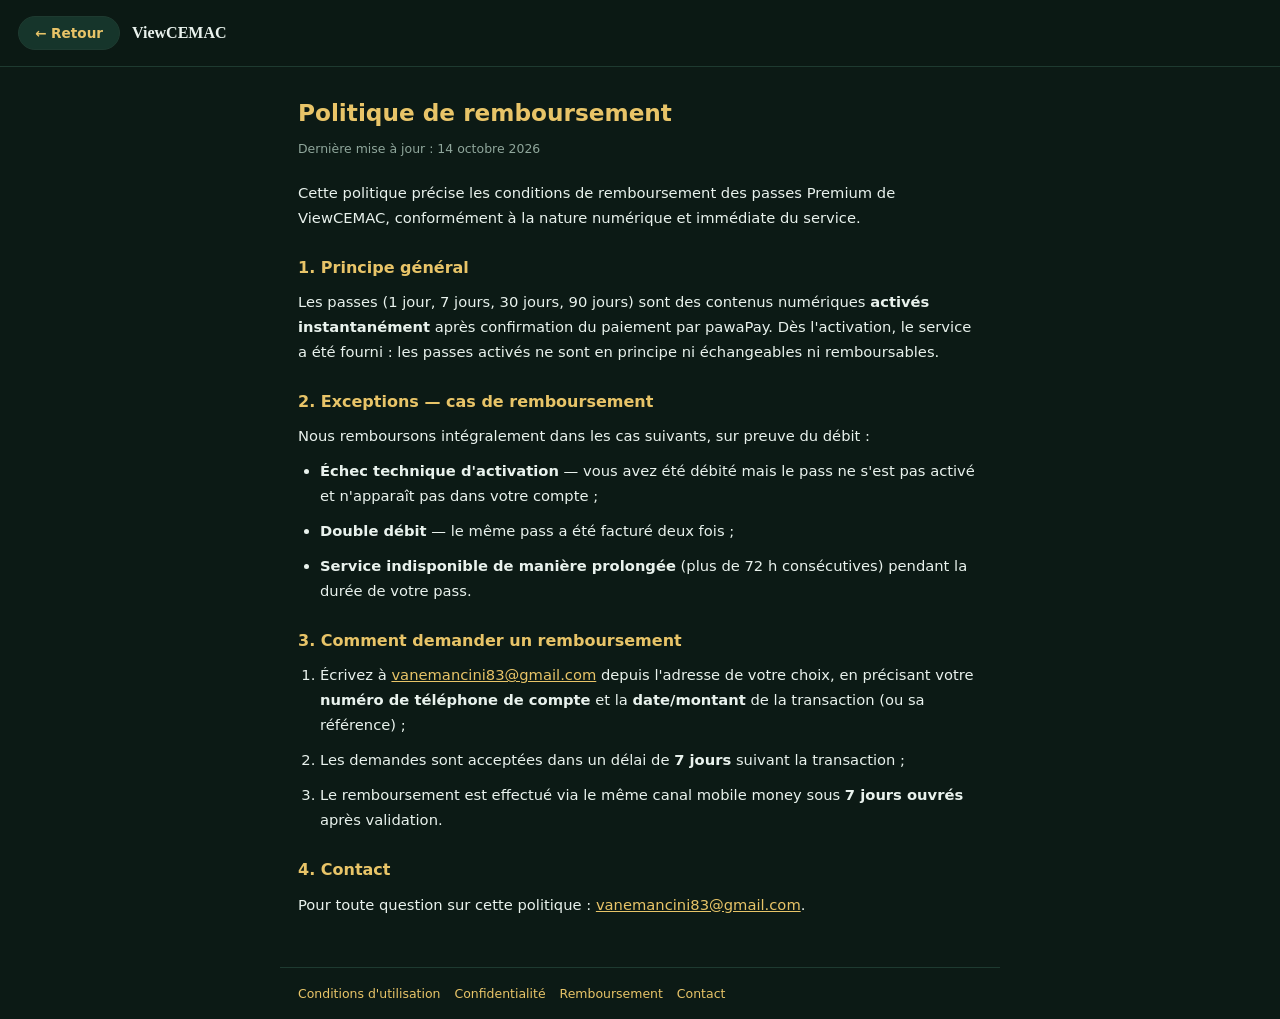
<file: remboursement.html>
<!DOCTYPE html>
<html lang="fr">
<head>
  <meta charset="UTF-8" />
  <meta name="viewport" content="width=device-width, initial-scale=1" />
  <meta name="theme-color" content="#0C1A15" />
  <meta name="description" content="Politique de remboursement — ViewCEMAC" />
  <title>Politique de remboursement — ViewCEMAC</title>

  <style>
    :root { --bg:#0C1A15; --panel:#122720; --border:#1E3A30; --gold:#E8C468; --text:#E9F2ED; --dim:#8FA69B; }
    * { margin:0; padding:0; box-sizing:border-box; }
    body { background:var(--bg); color:var(--text); font-family:'IBM Plex Sans',system-ui,-apple-system,sans-serif; min-height:100vh; }
    header { display:flex; align-items:center; gap:12px; padding:16px 18px; border-bottom:1px solid var(--border); position:sticky; top:0; background:rgba(12,26,21,.95); backdrop-filter:blur(8px); }
    .back { background:#16352B; border:1px solid var(--border); color:var(--gold); font-size:.85rem; font-weight:600; padding:8px 16px; border-radius:999px; text-decoration:none; }
    .brand { font-family:Georgia,serif; font-weight:700; }
    main { max-width:720px; margin:0 auto; padding:26px 18px 40px; line-height:1.7; font-size:.92rem; }
    h1 { font-size:1.45rem; color:var(--gold); margin-bottom:6px; }
    .maj { color:var(--dim); font-size:.78rem; margin-bottom:20px; }
    h2 { font-size:1rem; color:var(--gold); margin:24px 0 8px; }
    p, li { margin-bottom:10px; }
    ul, ol { padding-left:22px; margin-bottom:12px; }
    strong { color:var(--text); }
    a { color:var(--gold); }
    footer { max-width:720px; margin:0 auto; padding:18px; border-top:1px solid var(--border); display:flex; flex-wrap:wrap; gap:14px; font-size:.78rem; color:var(--dim); }
    footer a { color:var(--gold); text-decoration:none; }
  </style>

</head>
<body>
  <header>
    <a class="back" href="/">← Retour</a>
    <span class="brand">ViewCEMAC</span>
  </header>

  <main>
    <h1>Politique de remboursement</h1>
    <p class="maj">Dernière mise à jour : 14 octobre 2026</p>

    <p>Cette politique précise les conditions de remboursement des passes Premium de ViewCEMAC, conformément à la nature numérique et immédiate du service.</p>

    <h2>1. Principe général</h2>
    <p>Les passes (1 jour, 7 jours, 30 jours, 90 jours) sont des contenus numériques <strong>activés instantanément</strong> après confirmation du paiement par pawaPay. Dès l'activation, le service a été fourni : les passes activés ne sont en principe ni échangeables ni remboursables.</p>

    <h2>2. Exceptions — cas de remboursement</h2>
    <p>Nous remboursons intégralement dans les cas suivants, sur preuve du débit :</p>
    <ul>
      <li><strong>Échec technique d'activation</strong> — vous avez été débité mais le pass ne s'est pas activé et n'apparaît pas dans votre compte ;</li>
      <li><strong>Double débit</strong> — le même pass a été facturé deux fois ;</li>
      <li><strong>Service indisponible de manière prolongée</strong> (plus de 72 h consécutives) pendant la durée de votre pass.</li>
    </ul>

    <h2>3. Comment demander un remboursement</h2>
    <ol>
      <li>Écrivez à <a href="mailto:vanemancini83@gmail.com">vanemancini83@gmail.com</a> depuis l'adresse de votre choix, en précisant votre <strong>numéro de téléphone de compte</strong> et la <strong>date/montant</strong> de la transaction (ou sa référence) ;</li>
      <li>Les demandes sont acceptées dans un délai de <strong>7 jours</strong> suivant la transaction ;</li>
      <li>Le remboursement est effectué via le même canal mobile money sous <strong>7 jours ouvrés</strong> après validation.</li>
    </ol>

    <h2>4. Contact</h2>
    <p>Pour toute question sur cette politique : <a href="mailto:vanemancini83@gmail.com">vanemancini83@gmail.com</a>.</p>

  </main>
  <footer>
    <a href="/conditions.html">Conditions d'utilisation</a>
    <a href="/privacy.html">Confidentialité</a>
    <a href="/remboursement.html">Remboursement</a>
    <a href="/contact.html">Contact</a>
  </footer>

</body>
</html>
</file>
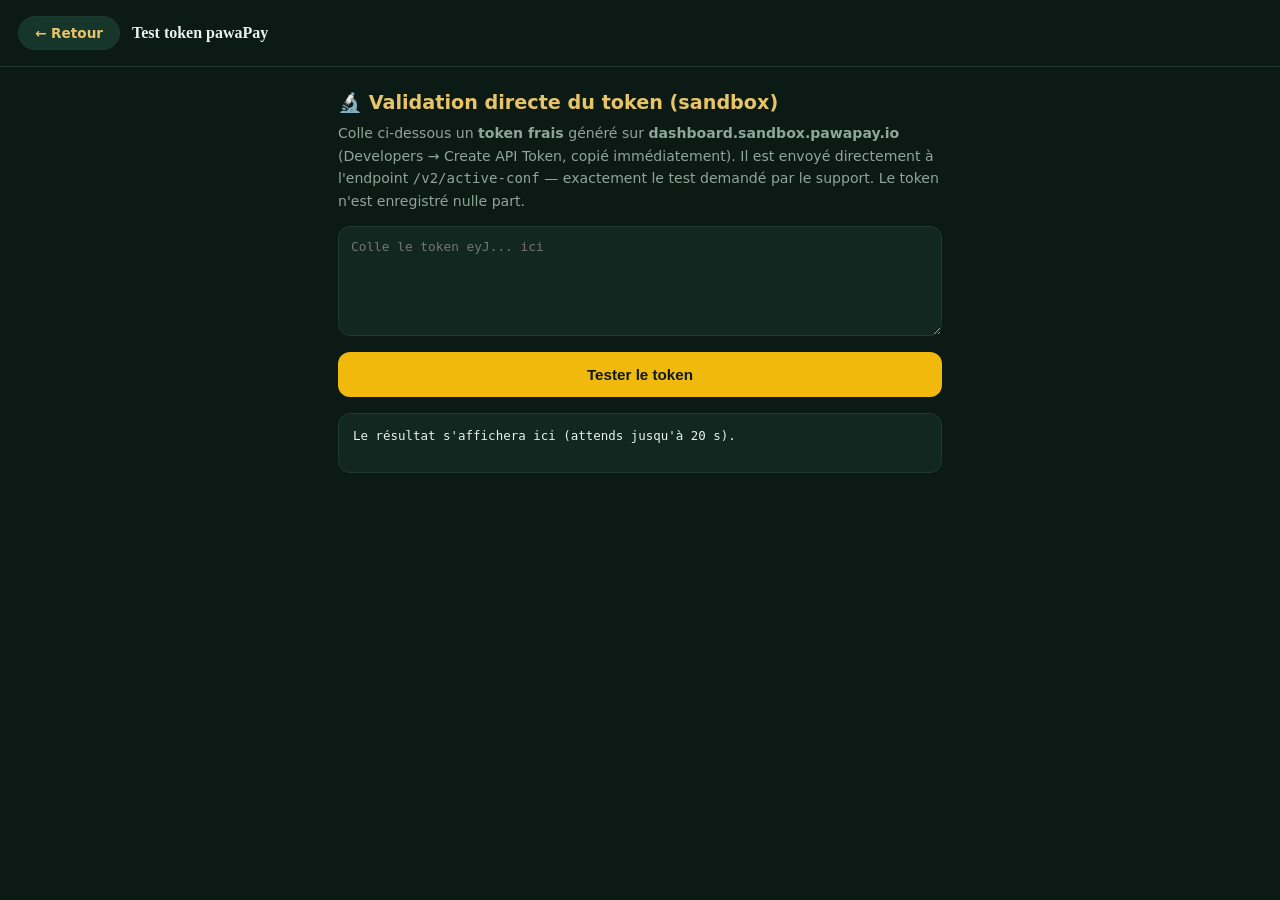
<file: test-pawapay.html>
<!DOCTYPE html>
<html lang="fr">
<head>
  <meta charset="UTF-8" />
  <meta name="viewport" content="width=device-width, initial-scale=1" />
  <meta name="theme-color" content="#0C1A15" />
  <title>Test token pawaPay — ViewCEMAC</title>
  <!-- ⚠️ PAGE TEMPORAIRE DE DIAGNOSTIC — À SUPPRIMER APRÈS RÉSOLUTION -->
  <style>
    :root { --bg:#0C1A15; --panel:#122720; --border:#1E3A30; --gold:#E8C468; --text:#E9F2ED; --dim:#8FA69B; }
    * { margin:0; padding:0; box-sizing:border-box; }
    body { background:var(--bg); color:var(--text); font-family:'IBM Plex Sans',system-ui,sans-serif; min-height:100vh; }
    header { display:flex; align-items:center; gap:12px; padding:16px 18px; border-bottom:1px solid var(--border); }
    .back { background:#16352B; border:1px solid var(--border); color:var(--gold); font-size:.85rem; font-weight:600; padding:8px 16px; border-radius:999px; text-decoration:none; }
    .brand { font-family:Georgia,serif; font-weight:700; }
    main { max-width:640px; margin:0 auto; padding:24px 18px 40px; }
    h1 { font-size:1.2rem; color:var(--gold); margin-bottom:8px; }
    p { font-size:.88rem; color:var(--dim); line-height:1.6; margin-bottom:14px; }
    textarea { width:100%; min-height:110px; background:var(--panel); border:1px solid var(--border); color:var(--text); border-radius:12px; padding:12px; font-family:monospace; font-size:.8rem; resize:vertical; }
    button { width:100%; margin-top:12px; border:none; cursor:pointer; background:#F0B90B; color:#0C1A15; font-weight:700; font-size:.95rem; padding:14px; border-radius:12px; }
    button:disabled { opacity:.6; }
    pre { margin-top:16px; background:var(--panel); border:1px solid var(--border); border-radius:12px; padding:14px; font-size:.78rem; white-space:pre-wrap; word-break:break-all; color:var(--text); min-height:60px; }
  </style>
</head>
<body>
  <header>
    <a class="back" href="/">← Retour</a>
    <span class="brand">Test token pawaPay</span>
  </header>
  <main>
    <h1>🔬 Validation directe du token (sandbox)</h1>
    <p>Colle ci-dessous un <strong>token frais</strong> généré sur <strong>dashboard.sandbox.pawapay.io</strong> (Developers → Create API Token, copié immédiatement). Il est envoyé directement à l'endpoint <code>/v2/active-conf</code> — exactement le test demandé par le support. Le token n'est enregistré nulle part.</p>
    <textarea id="token" placeholder="Colle le token eyJ... ici" autocomplete="off"></textarea>
    <button id="go" type="button">Tester le token</button>
    <pre id="out">Le résultat s'affichera ici (attends jusqu'à 20 s).</pre>
  </main>
  <script src="test-pawapay.js"></script>
</body>
</html>
</file>
<file: styles.css>
/* =====================================================
   ViewCEMAC — UI style "trading" (inspiré Binance)
   Palette : vert très foncé + or, verts/rouges marché
   ===================================================== */
:root {
  --bg: #0C1A15;
  --panel: #122720;
  --panel-2: #16352B;
  --border: #1E3A30;
  --gold: #E8C468;
  --gold-strong: #F0B90B;
  --up: #2EBD85;
  --down: #F6465D;
  --text: #E9F2ED;
  --dim: #8FA69B;
  --radius: 16px;
}

* { margin: 0; padding: 0; box-sizing: border-box; }

body {
  background: var(--bg);
  color: var(--text);
  font-family: 'IBM Plex Sans', sans-serif;
  min-height: 100vh;
  padding-bottom: 40px;
  -webkit-font-smoothing: antialiased;
}

/* ---------- Header ---------- */
.app-header {
  position: sticky; top: 0; z-index: 50;
  display: flex; align-items: center; justify-content: space-between;
  padding: 14px 16px;
  background: rgba(12, 26, 21, 0.92);
  backdrop-filter: blur(10px);
  border-bottom: 1px solid var(--border);
}
.brand-row { display: flex; align-items: center; gap: 8px; }
.brand-mark { color: var(--gold); font-size: 18px; }
.brand-name { font-family: 'Fraunces', serif; font-weight: 700; font-size: 1.15rem; color: var(--text); }
.brand-slogan { display: block; font-size: 0.58rem; letter-spacing: 0.12em; text-transform: uppercase; color: var(--dim); margin-top: 2px; white-space: nowrap; }
.header-right { display: flex; align-items: center; gap: 10px; }
.freshness { display: flex; align-items: center; gap: 6px; font-size: 0.72rem; color: var(--dim); }
.freshness .dot { width: 7px; height: 7px; border-radius: 50%; background: var(--up); animation: blink 2s infinite; }
@keyframes blink { 50% { opacity: 0.35; } }
.account-link {
  background: var(--panel-2); border: 1px solid var(--border); color: var(--gold);
  font-family: 'IBM Plex Sans', sans-serif; font-size: 0.78rem; font-weight: 600;
  padding: 8px 14px; border-radius: 999px; cursor: pointer;
}
.account-link:active { background: var(--border); }

/* ---------- Ticker ---------- */
.pulse-strip { overflow: hidden; border-bottom: 1px solid var(--border); background: var(--panel); }
.pulse-track { display: flex; gap: 26px; padding: 9px 16px; white-space: nowrap; animation: scroll 28s linear infinite; width: max-content; }
@keyframes scroll { to { transform: translateX(-50%); } }
.pulse-item { display: flex; gap: 8px; align-items: center; font-size: 0.75rem; font-family: 'IBM Plex Mono', monospace; }
.pulse-item .ticker { color: var(--dim); font-weight: 500; }

/* ---------- Hero ---------- */
.hero { padding: 26px 18px 10px; }
.hero-eyebrow { font-size: 0.68rem; letter-spacing: 0.16em; text-transform: uppercase; color: var(--gold); margin-bottom: 8px; }
.hero-name { font-family: 'Fraunces', serif; font-size: 1.7rem; font-weight: 700; margin-bottom: 10px; }
.hero-figures { display: flex; align-items: baseline; gap: 12px; flex-wrap: wrap; }
.hero-price { font-family: 'IBM Plex Mono', monospace; font-size: 1.9rem; font-weight: 600; }
.hero-change { font-family: 'IBM Plex Mono', monospace; font-size: 0.95rem; font-weight: 600; padding: 3px 10px; border-radius: 8px; }
.hero-note { margin-top: 10px; font-size: 0.78rem; color: var(--dim); }

.up { color: var(--up); }
.down { color: var(--down); }
.flat { color: var(--dim); }
.hero-change.up { background: rgba(46, 189, 133, 0.12); }
.hero-change.down { background: rgba(246, 70, 93, 0.12); }
.hero-change.flat { background: rgba(143, 166, 155, 0.12); }

/* ---------- Onglets ---------- */
.tabs {
  display: flex; gap: 8px; padding: 14px 16px 8px;
  overflow-x: auto; scrollbar-width: none;
  position: sticky; top: 62px; z-index: 40;
  background: var(--bg);
  border-bottom: 1px solid var(--border);
}
.tabs::-webkit-scrollbar { display: none; }
.tab {
  flex: 0 0 auto;
  background: var(--panel); border: 1px solid var(--border);
  color: var(--dim); font-family: 'IBM Plex Sans', sans-serif;
  font-size: 0.82rem; font-weight: 600;
  padding: 9px 18px; border-radius: 999px; cursor: pointer;
}
.tab.is-active {
  background: var(--gold); border-color: var(--gold);
  color: #0C1A15; font-weight: 700;
}

/* ✅ #16 — Barre recherche / tri */
.toolbar { display: flex; gap: 8px; padding: 12px 12px 0; }
.toolbar input, .toolbar select {
  background: var(--panel); border: 1px solid var(--border); color: var(--text);
  border-radius: 12px; padding: 10px 12px; font-family: 'IBM Plex Sans', sans-serif;
  font-size: 0.85rem; outline: none;
}
.toolbar input { flex: 1; min-width: 0; }
.toolbar input::placeholder { color: var(--dim); }
.toolbar input:focus, .toolbar select:focus { border-color: var(--gold); }
.toolbar select { flex: 0 0 auto; cursor: pointer; }

/* ✅ #16 — Squelette de chargement (shimmer) */
.skel-row {
  height: 66px; border-radius: var(--radius);
  background: var(--panel); border: 1px solid var(--border);
  position: relative; overflow: hidden;
}
.skel-row::after {
  content: ""; position: absolute; inset: 0;
  background: linear-gradient(90deg, transparent, rgba(233, 242, 237, 0.07), transparent);
  transform: translateX(-100%);
  animation: shimmer 1.4s infinite;
}
@keyframes shimmer { to { transform: translateX(100%); } }

/* ---------- Liste marchés (style Binance) ---------- */
.list { padding: 10px 12px; display: flex; flex-direction: column; gap: 8px; }
.m-row {
  display: grid;
  grid-template-columns: auto minmax(0, 1fr) auto;
  gap: 12px; align-items: center;
  background: var(--panel); border: 1px solid var(--border);
  border-radius: var(--radius); padding: 13px 14px;
  transition: transform 0.12s ease, border-color 0.12s ease;
}
.m-row:active { transform: scale(0.985); border-color: var(--gold); }
.m-row__left { display: flex; align-items: center; gap: 12px; flex: 1; min-width: 0; }
.m-row__avatar {
  width: 40px; height: 40px; border-radius: 12px; flex: 0 0 auto;
  background: var(--panel-2); border: 1px solid var(--border);
  display: flex; align-items: center; justify-content: center;
  font-family: 'IBM Plex Mono', monospace; font-weight: 600; font-size: 0.82rem;
  color: var(--gold);
}
.m-row__names { display: flex; flex-direction: column; min-width: 0; }
.m-row__ticker { font-weight: 600; font-size: 0.95rem; }
.m-row__name { font-size: 0.74rem; color: var(--dim); white-space: nowrap; overflow: hidden; text-overflow: ellipsis; max-width: 38vw; }
.m-row__right { display: flex; flex-direction: column; align-items: flex-end; gap: 3px; max-width: 52%; }
.m-row__price { font-family: 'IBM Plex Mono', monospace; font-size: 0.95rem; font-weight: 600; white-space: nowrap; }
.m-row__chg {
  font-family: 'IBM Plex Mono', monospace; font-size: 0.75rem; font-weight: 600;
  padding: 2px 8px; border-radius: 6px;
}
.m-row__chg--up { color: var(--up); background: rgba(46, 189, 133, 0.12); }
.m-row__chg--down { color: var(--down); background: rgba(246, 70, 93, 0.12); }
.m-row__chg--flat { color: var(--dim); background: rgba(143, 166, 155, 0.12); }

.m-note {
  background: var(--panel); border: 1px solid var(--border); border-top: none;
  margin: -14px 6px 8px; border-radius: 0 0 var(--radius) var(--radius);
  padding: 10px 14px; font-size: 0.75rem; color: var(--dim);
}

/* ---------- CTA verrouillé ---------- */
.locked-cta {
  width: 100%; margin-top: 4px;
  background: transparent; border: 1.5px dashed var(--gold);
  color: var(--gold); border-radius: var(--radius);
  padding: 14px; cursor: pointer;
  display: flex; flex-direction: column; gap: 4px; align-items: center;
  font-family: 'IBM Plex Sans', sans-serif;
}
.locked-cta-count { font-size: 0.85rem; font-weight: 600; }
.locked-cta-action { font-size: 0.78rem; opacity: 0.85; }

/* ---------- Carte Premium ---------- */
.premium-card {
  margin: 16px 12px 0;
  background: linear-gradient(135deg, #1A2E22 0%, #122720 100%);
  border: 1px solid var(--gold); border-radius: 20px;
  padding: 20px;
}
.premium-title { font-family: 'Fraunces', serif; font-size: 1.25rem; font-weight: 700; color: var(--gold); margin-bottom: 6px; }
.premium-copy { font-size: 0.85rem; color: var(--text); opacity: 0.9; }
.premium-price { font-family: 'Fraunces', serif; font-size: 1.35rem; font-weight: 700; color: var(--gold); margin: 10px 0 14px; white-space: nowrap; }
.premium-price span { font-size: 0.85rem; font-weight: 400; opacity: 0.75; }
.premium-cta {
  width: 100%; border: none; cursor: pointer;
  background: var(--gold-strong); color: #0C1A15;
  font-family: 'IBM Plex Sans', sans-serif; font-size: 0.95rem; font-weight: 700;
  padding: 14px; border-radius: 14px;
}
.premium-cta:disabled { background: var(--panel-2); color: var(--up); border: 1px solid var(--up); cursor: default; }
.premium-card.is-active { border-color: var(--up); }
.premium-card.is-active .premium-title { color: var(--up); }

/* ---------- Divers ---------- */
.empty-message { color: var(--dim); }
.app-footer { text-align: center; color: var(--dim); font-size: 0.72rem; padding: 26px 16px 8px; }

/* ---------- Auth (même charte) ---------- */
.auth-body { display: flex; justify-content: center; }
.auth-main { width: 100%; max-width: 420px; padding: 40px 20px; }
.auth-brand { text-align: center; margin-bottom: 28px; }
.auth-card { background: var(--panel); border: 1px solid var(--border); border-radius: 20px; padding: 22px; }
.auth-tabs { display: flex; background: var(--bg); border-radius: 12px; padding: 4px; margin-bottom: 18px; }
.auth-tab {
  flex: 1; border: none; background: transparent; color: var(--dim);
  font-family: 'IBM Plex Sans', sans-serif; font-weight: 600; font-size: 0.85rem;
  padding: 10px; border-radius: 9px; cursor: pointer;
}
.auth-tab.is-active { background: var(--gold); color: #0C1A15; }
.auth-subtitle { font-size: 0.85rem; color: var(--dim); margin-bottom: 16px; }
.auth-label { display: block; font-size: 0.78rem; font-weight: 600; margin: 14px 0 6px; }
.auth-input {
  width: 100%; background: var(--bg); border: 1px solid var(--border);
  border-radius: 12px; color: var(--text);
  font-family: 'IBM Plex Sans', sans-serif; font-size: 0.95rem;
  padding: 13px 14px; outline: none;
}
.auth-input:focus { border-color: var(--gold); }
.auth-hint { font-size: 0.72rem; color: var(--dim); margin-top: 5px; }
.auth-error {
  display: none; background: rgba(246, 70, 93, 0.12); color: var(--down);
  border: 1px solid rgba(246, 70, 93, 0.35);
  font-size: 0.8rem; border-radius: 10px; padding: 10px 12px; margin-top: 14px;
}
.auth-submit {
  width: 100%; margin-top: 18px; border: none; cursor: pointer;
  background: var(--gold-strong); color: #0C1A15;
  font-family: 'IBM Plex Sans', sans-serif; font-size: 0.95rem; font-weight: 700;
  padding: 14px; border-radius: 14px;
}
.auth-submit:disabled { opacity: 0.6; }
.auth-footnote { text-align: center; font-size: 0.75rem; color: var(--dim); margin-top: 24px; line-height: 1.7; }
.auth-privacy-link { color: var(--gold); }
</file>
